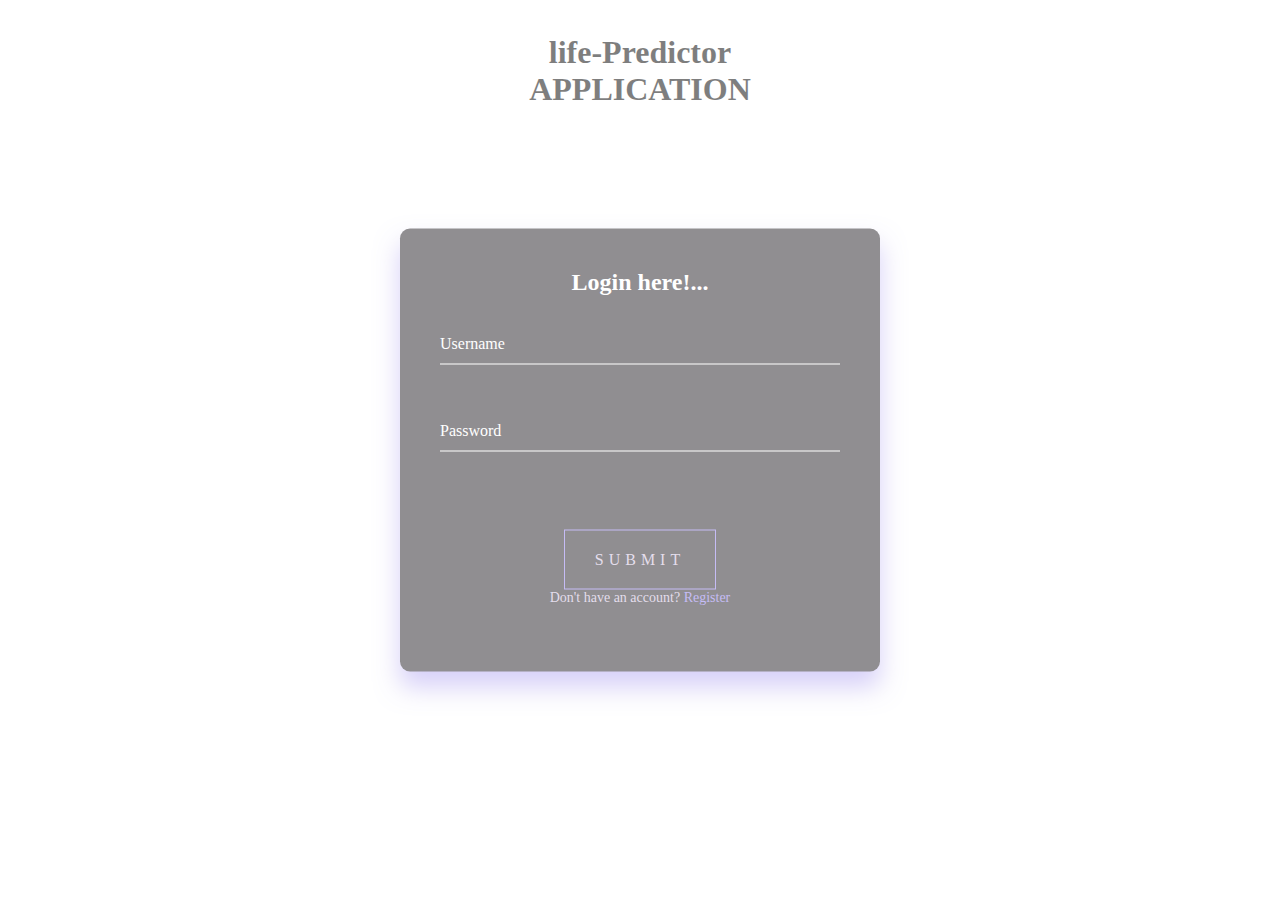
<file: FINAL DELIVERY/WEB PAGE SOURCE/html/login.html>
<html>
    <head>
        <meta name="viewpoint" content="width=device-width, initial-scale=1.0">
        <title>life-Predictor</title>
        
    </head>
    <body>
   
        <div class="main">
            <div class="navbar">
                <div class="menu">
                    <ul>
                        
                     
                    </ul>
                </div>
            </div>
             <div class="content">
                <h1>life-Predictor<br><span>APPLICATION</span></h1>
            </div>
    
            <div class="login-box">
        <h2>Login here!...</h2>
        <form>
            <div class="user-box">
                <input type="text" name="" required="">
                <label>Username</label>
            </div>
            <div class="user-box">
                <input type="password" name="" required="">
                <label>Password</label>
            </div>

            <div class="button-form">
                <a id="sumbit" href="home.html">Submit</a>
                <div id="register">Don't have an account?
                    <a href="registerpage.html">Register</a>
                </div>
            </div>
        </form>
    </div>

</div>






</body>
</html>

<style>
    .{
        box-sizing: border-box;
    }

    body{
        background-image: url("https://smartfashionsfra.s3.jp-tok.cloud-object-storage.appdomain.cloud/apparel-clothing-fashion-hangers.jpgg");
        font-family: var(--font-style);
        opacity: 0.5;
    }

    .content{
        color: black;
        text-align: center;
        padding: 5px;
    }

    .login-box{
        position: absolute;
        top: 50%;
        left: 50%;
        width: 400px;
        padding: 40px;
        transform: translate(-50%, -50%);
        background: #242026;
        box-shadow: 0 15px 25px rgba(143, 124, 236, 0.7);
        border-radius: 10px;
    }

    .login-box h2{
        margin: 0 0 30px;
        padding: 0;
        color: #fff;
        text-align: center;
    }

    .login-box .user-box input{
        position: relative;
        width: 100%;
        padding: 10px 0;
        font-size: 16px;
        color: #fff;
        margin-bottom: 30px;
        border: none;
        border-bottom: 1px solid #fff;
        outline: none;
        background: transparent;
    }



    .login-box .user-box label{
        position:relative;
        left:0;
        top: -60px;
        padding: 10px 0;
        font-size: 16px;
        color:white;
        pointer-events: none;
        transition: .5s;

}
.login-box .user-box input:focus~label,
.login-box .user-box input:valid~label {
    top: -85px;
    left: 0;
    color: #BF7CEC;
    font-size: 12px;
}
 #sumbit{
    padding: 20px 30px;
    color: #CBBDDB;
    font-size: 16px;
    text-decoration: none;
    text-transform: uppercase;
    overflow: hidden;
    transition: .5s;
    letter-spacing: 5px;
    border: 1px solid #8F7CEC;
    margin: auto;
}



 #sumbit:hover {
    background:#9370DB;
    color:white;
    border-radius: 10px;
    box-shadow: 0 0 5px #8F7CEC, 0 0 25px #8F7CEC, 0 0 50px #8F7CEC, 0 0 100px #8F7CEC;
 }

.button-form{
    display: flex;
    flex-direction: column;
    margin-top: 20px;
    padding: 10px;
}

#register{
    font-size: 14px;
    text-decoration: none;
    color: #CBBDDB;
    margin: auto;
    width: 60%;
    text-align: center;
}

#register a{
    margin: auto;
    color: #8F7CEC;
    text-decoration: none;
    padding-bottom: : 10px;
}
</style>
</file>
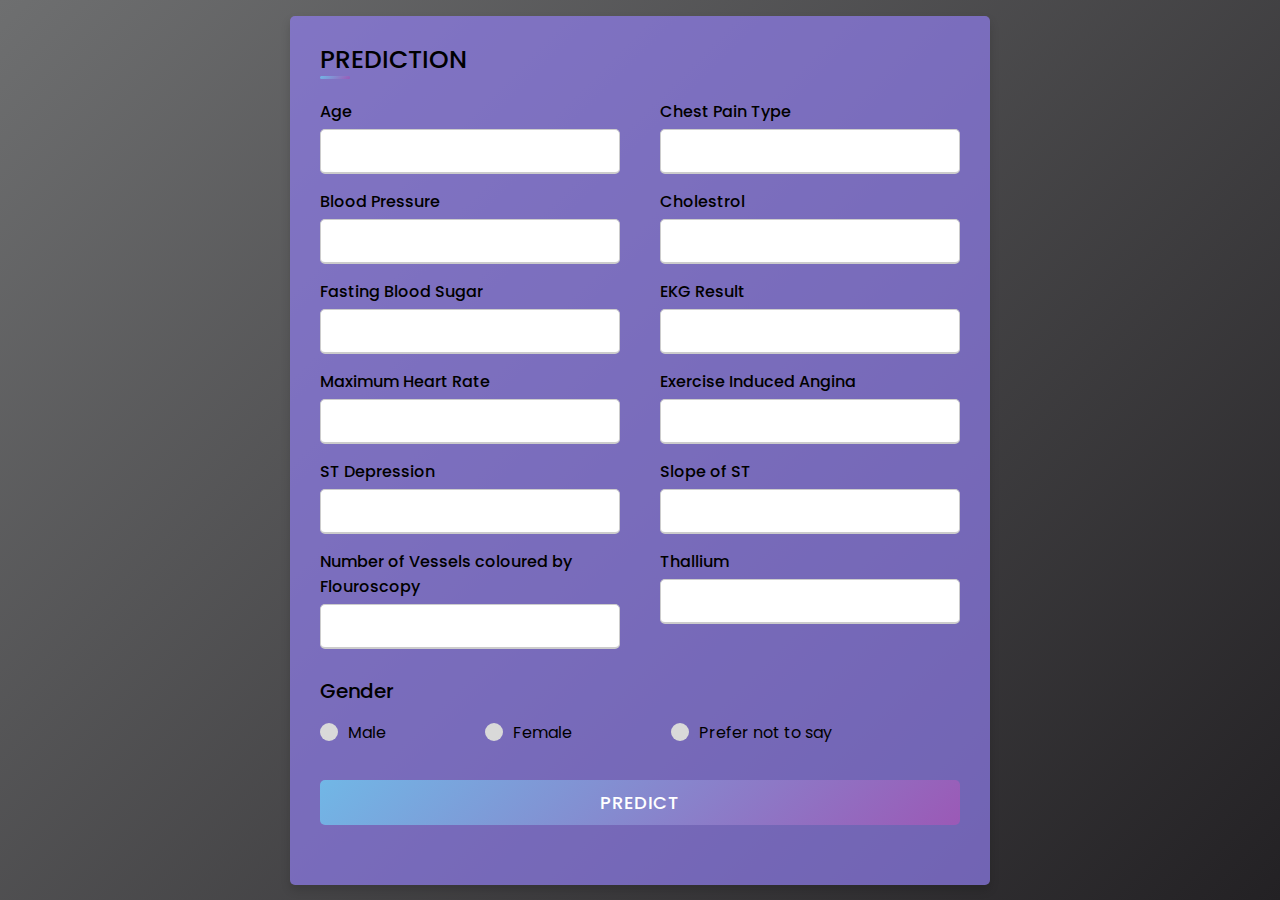
<file: FINAL DELIVERY/WEB PAGE SOURCE/html/predict.html>
<!DOCTYPE html>
<!-- Created By CodingLab - www.codinglabweb.com -->
<html lang="en" dir="ltr">
  <head>
    <meta charset="UTF-8">
    <!---<title> Responsive Registration Form | CodingLab </title>--->
    <link rel="stylesheet" href="style.css">
    
     <meta name="viewport" content="width=device-width, initial-scale=1.0">
   </head>
<body>
  <div class="container">
    <div class="title">PREDICTION</div>
    <div class="content">
      <form action="#">
        <div class="user-details">
          <div class="input-box">
            <span class="details">Age</span>
            <input type="text" placeholder="" required>
          </div>
          <div class="input-box">
            <span class="details">Chest Pain Type</span>
            <input type="text" placeholder="" required>
          </div>
          <div class="input-box">
            <span class="details">Blood Pressure</span>
            <input type="text" placeholder=" " required>
          </div>
          <div class="input-box">
            <span class="details">Cholestrol</span>
            <input type="text" placeholder=" " required>
          </div>
          <div class="input-box">
            <span class="details">Fasting Blood Sugar</span>
            <input type="text" placeholder=" " required>
          </div>
          <div class="input-box">
            <span class="details">EKG Result</span>
            <input type="text" placeholder=" " required>
          </div>
          <div class="input-box">
            <span class="details">Maximum Heart Rate</span>
            <input type="text" placeholder=" " required>
          </div>
          <div class="input-box">
            <span class="details">Exercise Induced Angina</span>
            <input type="text" placeholder=" " required>
          </div>
          <div class="input-box">
            <span class="details">ST Depression</span>
            <input type="text" placeholder=" " required>
          </div>
          <div class="input-box">
            <span class="details">Slope of ST</span>
            <input type="text" placeholder="" required>
          </div>
          <div class="input-box">
            <span class="details">Number of Vessels coloured by Flouroscopy</span>
            <input type="text" placeholder="" required>
          </div>
          <div class="input-box">
            <span class="details">Thallium</span>
            <input type="text" placeholder="" required>
          </div>
        </div>
        <div class="gender-details">
          <input type="radio" name="gender" id="dot-1">
          <input type="radio" name="gender" id="dot-2">
          <input type="radio" name="gender" id="dot-3">
          <span class="gender-title">Gender</span>
          <div class="category">
            <label for="dot-1">
            <span class="dot one"></span>
            <span class="gender">Male</span>
          </label>
          <label for="dot-2">
            <span class="dot two"></span>
            <span class="gender">Female</span>
          </label>
          <label for="dot-3">
            <span class="dot three"></span>
            <span class="gender">Prefer not to say</span>
            </label>
            
          </div>
        </div>
        <div class="button">
          <input type="submit" value="PREDICT">
          
        </div>
      </form>
    </div>
  </div>

</body>
</html>
</file>
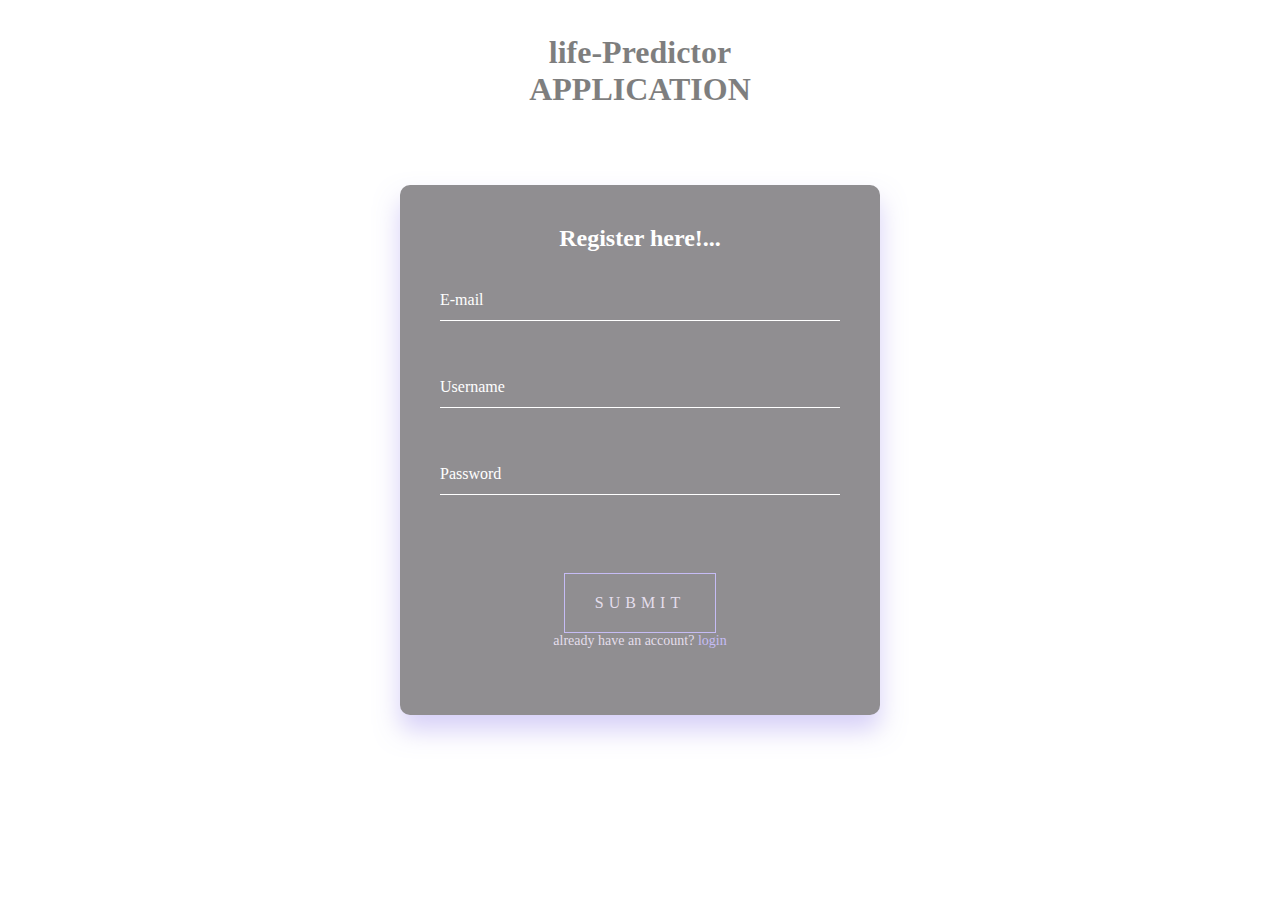
<file: FINAL DELIVERY/WEB PAGE SOURCE/html/registerpage.html>
<html>
    <head>
        <meta name="viewpoint" content="width=device-width, initial-scale=1.0">
        <title>life-Predictor</title>
        
    </head>
    <body>
   
        <div class="main">
            <div class="navbar">
                <div class="menu">
                    <ul>
                        
                     
                    </ul>
                </div>
            </div>
             <div class="content">
                <h1>life-Predictor <br><span>APPLICATION</span></h1>
            </div>
    
            <div class="login-box">
        <h2>Register here!...</h2>
        <form>
            <div class="user-box">
                <input type="password" name="" required="">
                <label>E-mail</label>
            </div>
            <div class="user-box">
                <input type="text" name="" required="">
                <label>Username</label>
            </div>
            <div class="user-box">
                <input type="password" name="" required="">
                <label>Password</label>
            </div>

            <div class="button-form">
                <a id="sumbit" href="home.html">Submit</a>
                <div id="register">already have an account?
                    <a href="login.html">login</a>
                </div>
            </div>
        </form>
    </div>

</div>






</body>
</html>

<style>
    .{
        box-sizing: border-box;
    }

    body{
        background-color: #00000;
        font-family: var(--font-style);
        opacity: 0.5;
    }

    .content{
        color: black;
        text-align: center;
        padding: 5px;
    }

    .login-box{
        position: absolute;
        top: 50%;
        left: 50%;
        width: 400px;
        padding: 40px;
        transform: translate(-50%, -50%);
        background: #242026;
        box-shadow: 0 15px 25px rgba(143, 124, 236, 0.7);
        border-radius: 10px;
    }

    .login-box h2{
        margin: 0 0 30px;
        padding: 0;
        color: #fff;
        text-align: center;
    }

    .login-box .user-box input{
        position: relative;
        width: 100%;
        padding: 10px 0;
        font-size: 16px;
        color: #fff;
        margin-bottom: 30px;
        border: none;
        border-bottom: 1px solid #fff;
        outline: none;
        background: transparent;
    }



    .login-box .user-box label{
        position:relative;
        left:0;
        top: -60px;
        padding: 10px 0;
        font-size: 16px;
        color:white;
        pointer-events: none;
        transition: .5s;

}
.login-box .user-box input:focus~label,
.login-box .user-box input:valid~label {
    top: -85px;
    left: 0;
    color: #BF7CEC;
    font-size: 12px;
}
 #sumbit{
    padding: 20px 30px;
    color: #CBBDDB;
    font-size: 16px;
    text-decoration: none;
    text-transform: uppercase;
    overflow: hidden;
    transition: .5s;
    letter-spacing: 5px;
    border: 1px solid #8F7CEC;
    margin: auto;
}



 #sumbit:hover {
    background:#9370DB;
    color:white;
    border-radius: 10px;
    box-shadow: 0 0 5px #8F7CEC, 0 0 25px #8F7CEC, 0 0 50px #8F7CEC, 0 0 100px #8F7CEC;
 }

.button-form{
    display: flex;
    flex-direction: column;
    margin-top: 20px;
    padding: 10px;
}

#register{
    font-size: 14px;
    text-decoration: none;
    color: #CBBDDB;
    margin: auto;
    width: 60%;
    text-align: center;
}

#register a{
    margin: auto;
    color: #8F7CEC;
    text-decoration: none;
    padding-bottom: : 10px;
}
</style>
</file>
<file: FINAL DELIVERY/WEB PAGE SOURCE/html/style.css>
@import url('https://fonts.googleapis.com/css2?family=Poppins:wght@200;300;400;500;600;700&display=swap');
*{
  margin: 0;
  padding: 0;
  box-sizing: border-box;
  font-family: 'Poppins',sans-serif;
}
body{
  height: 100vh;
  display: flex;
  justify-content: center;
  align-items: center;
  padding: 10px;
  background: linear-gradient(135deg, #6e6f70, #232124);
}
.container{
  max-width: 700px;
  width: 100%;
  background-color: rgba(143, 124, 236, 0.7);
  padding: 25px 30px;
  border-radius: 5px;
  box-shadow: 0 5px 10px rgba(0,0,0,0.15);
}
.container .title{
  font-size: 25px;
  font-weight: 500;
  position: relative;
}
.container .title::before{
  content: "";
  position: absolute;
  left: 0;
  bottom: 0;
  height: 3px;
  width: 30px;
  border-radius: 5px;
  background: linear-gradient(135deg, #71b7e6, #9b59b6);
}
.content form .user-details{
  display: flex;
  flex-wrap: wrap;
  justify-content: space-between;
  margin: 20px 0 12px 0;
}
form .user-details .input-box{
  margin-bottom: 15px;
  width: calc(100% / 2 - 20px);
}
form .input-box span.details{
  display: block;
  font-weight: 500;
  margin-bottom: 5px;
}
.user-details .input-box input{
  height: 45px;
  width: 100%;
  outline: none;
  font-size: 16px;
  border-radius: 5px;
  padding-left: 15px;
  border: 1px solid #ccc;
  border-bottom-width: 2px;
  transition: all 0.3s ease;
}
.user-details .input-box input:focus,
.user-details .input-box input:valid{
  border-color: #9b59b6;
}
 form .gender-details .gender-title{
  font-size: 20px;
  font-weight: 500;
 }
 form .category{
   display: flex;
   width: 80%;
   margin: 14px 0 ;
   justify-content: space-between;
 }
 form .category label{
   display: flex;
   align-items: center;
   cursor: pointer;
 }
 form .category label .dot{
  height: 18px;
  width: 18px;
  border-radius: 50%;
  margin-right: 10px;
  background: #d9d9d9;
  border: 5px solid transparent;
  transition: all 0.3s ease;
}
 #dot-1:checked ~ .category label .one,
 #dot-2:checked ~ .category label .two,
 #dot-3:checked ~ .category label .three{
   background: #9b59b6;
   border-color: #d9d9d9;
 }
 form input[type="radio"]{
   display: none;
 }
 form .button{
   height: 45px;
   margin: 35px 0
 }
 form .button input{
   height: 100%;
   width: 100%;
   border-radius: 5px;
   border: none;
   color: #fff;
   font-size: 18px;
   font-weight: 500;
   letter-spacing: 1px;
   cursor: pointer;
   transition: all 0.3s ease;
   background: linear-gradient(135deg, #71b7e6, #9b59b6);
 }
 form .button input:hover{
  /* transform: scale(0.99); */
  background: linear-gradient(-135deg, #71b7e6, #9b59b6);
  }
 @media(max-width: 584px){
 .container{
  max-width: 100%;
}
form .user-details .input-box{
    margin-bottom: 15px;
    width: 100%;
  }
  form .category{
    width: 100%;
  }
  .content form .user-details{
    max-height: 300px;
    overflow-y: scroll;
  }
  .user-details::-webkit-scrollbar{
    width: 5px;
  }
  }
  @media(max-width: 459px){
  .container .content .category{
    flex-direction: column;
  }
}
</file>
